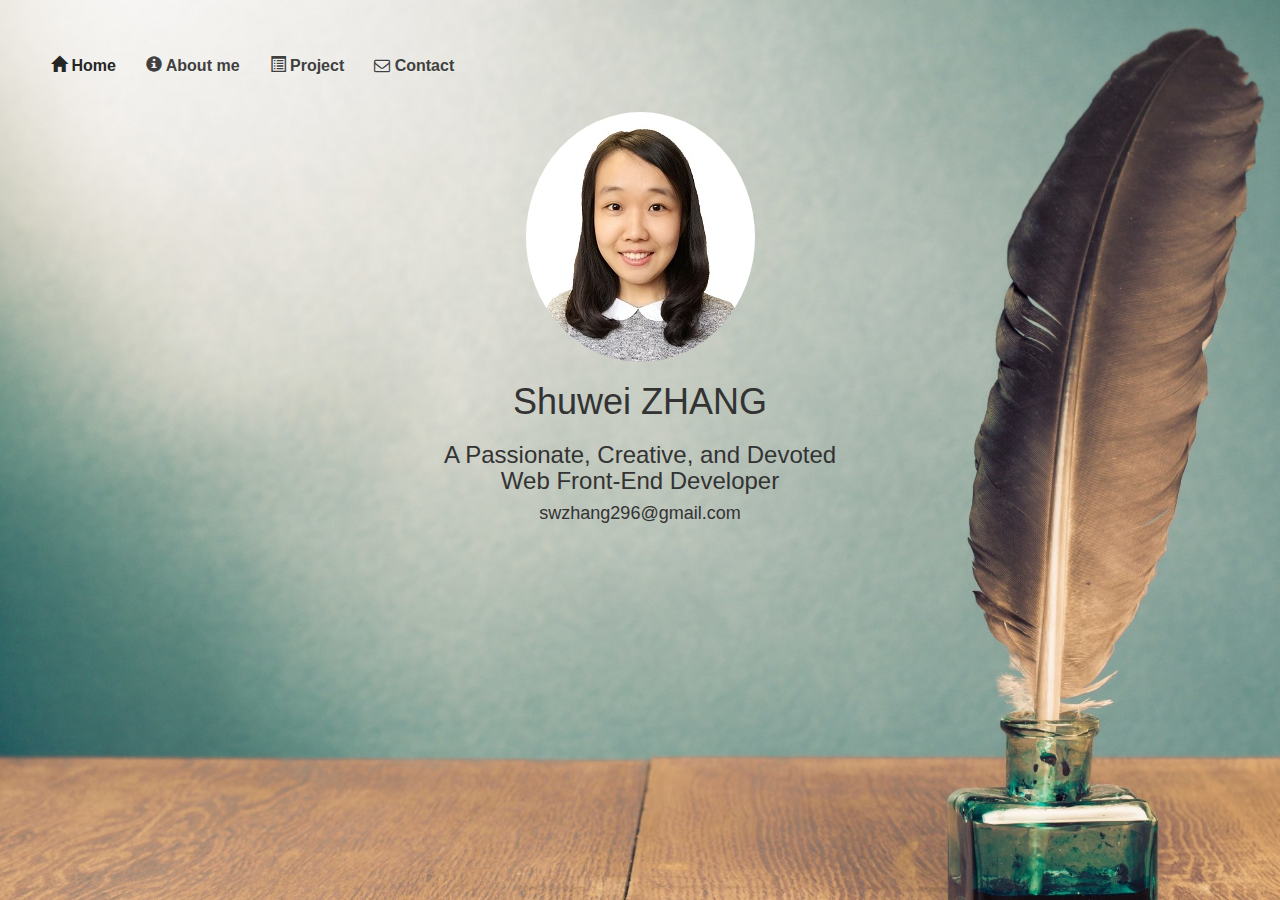
<file: index.html>
<!DOCTYPE html>
<html lang="en">

<head>
    <meta charset="utf-8">
    <meta http-equiv="X-UA-Compatible" content="IE=edge">
    <meta name="viewport" content="width=device-width, initial-scale=1.0">
    <!-- The above 3 meta tags *must* come first in the head; any other head 
         content must come *after* these tags -->
    <title>shuwei's web</title>
     <!-- Bootstrap -->
    <link href="css/bootstrap.min.css" rel="stylesheet">
    <link href="css/bootstrap-theme.min.css" rel="stylesheet">
    <link href="css/mystyles.css" rel="stylesheet">
    <link href="css/font-awesome.min.css" rel="stylesheet">
    <link href="css/bootstrap-social.css" rel="stylesheet">
     <link href="css/animate.css" rel="stylesheet" >
	 <link href="js/bootstrap.min.js" rel="stylesheet" >
	<link href="js/bootstrap.js" rel="stylesheet" >


    <!-- HTML5 shim and Respond.js for IE8 support of HTML5 elements and media queries -->
    <!-- WARNING: Respond.js doesn't work if you view the page via file:// -->
    <!--[if lt IE 9]>
      <script src="https://oss.maxcdn.com/html5shiv/3.7.2/html5shiv.min.js"></script>
      <script src="https://oss.maxcdn.com/respond/1.4.2/respond.min.js"></script>
    <![endif]-->
</head>

<body id="home">
	<div class="row">
	  <div class="col-xs-12 col-sm-6">
	  <nav class="navbar" role="navigation">
	  <div class="navbar-header">
        <button type="button" class="navbar-toggle collapsed" data-toggle="collapse" data-target="#navbar" aria-expanded="false" aria-controls="navbar">
                        <span class="sr-only">Toggle navigation</span>
                        <span class="icon-bar"></span>
                        <span class="icon-bar"></span>
                        <span class="icon-bar"></span>
                    </button>
	 </div>
        <div id="navbar" class="navbar-collapse collapse">
                    <ul class="nav navbar-nav"> 
                     <li class="active"><a href="index.html"><span class="glyphicon glyphicon-home"
                         aria-hidden="true"></span> Home</a></li>
						<li><a href="aboutme.html"><span class="glyphicon glyphicon-info-sign"
                         aria-hidden="true"></span> About me</a></li>
                    <li><a href="project.html"><span class="glyphicon glyphicon-list-alt"
                    aria-hidden="true"></span> Project</a></li>
                    <li><a href="contactus.html"><i class="fa fa-envelope-o"></i> Contact</a></li>
                 </ul>
            </div>
		
       </nav> 
	   </div>
	</div>
	
	<div class="container"> 
            <div class="row row-home">
                <div class="center-block">
                <img class="img-circle img-responsive center-block animated fadeInDown"
                         src="img/shuwei.jpg" alt="Shuwei">
					<h1 >Shuwei ZHANG</h1>
                    <h3>A Passionate, Creative, and Devoted<br> Web Front-End Developer</h3>
                   <h4>swzhang296@gmail.com </h4>
            </div>
            </div>
       </div>
</body>
</html>
</file>
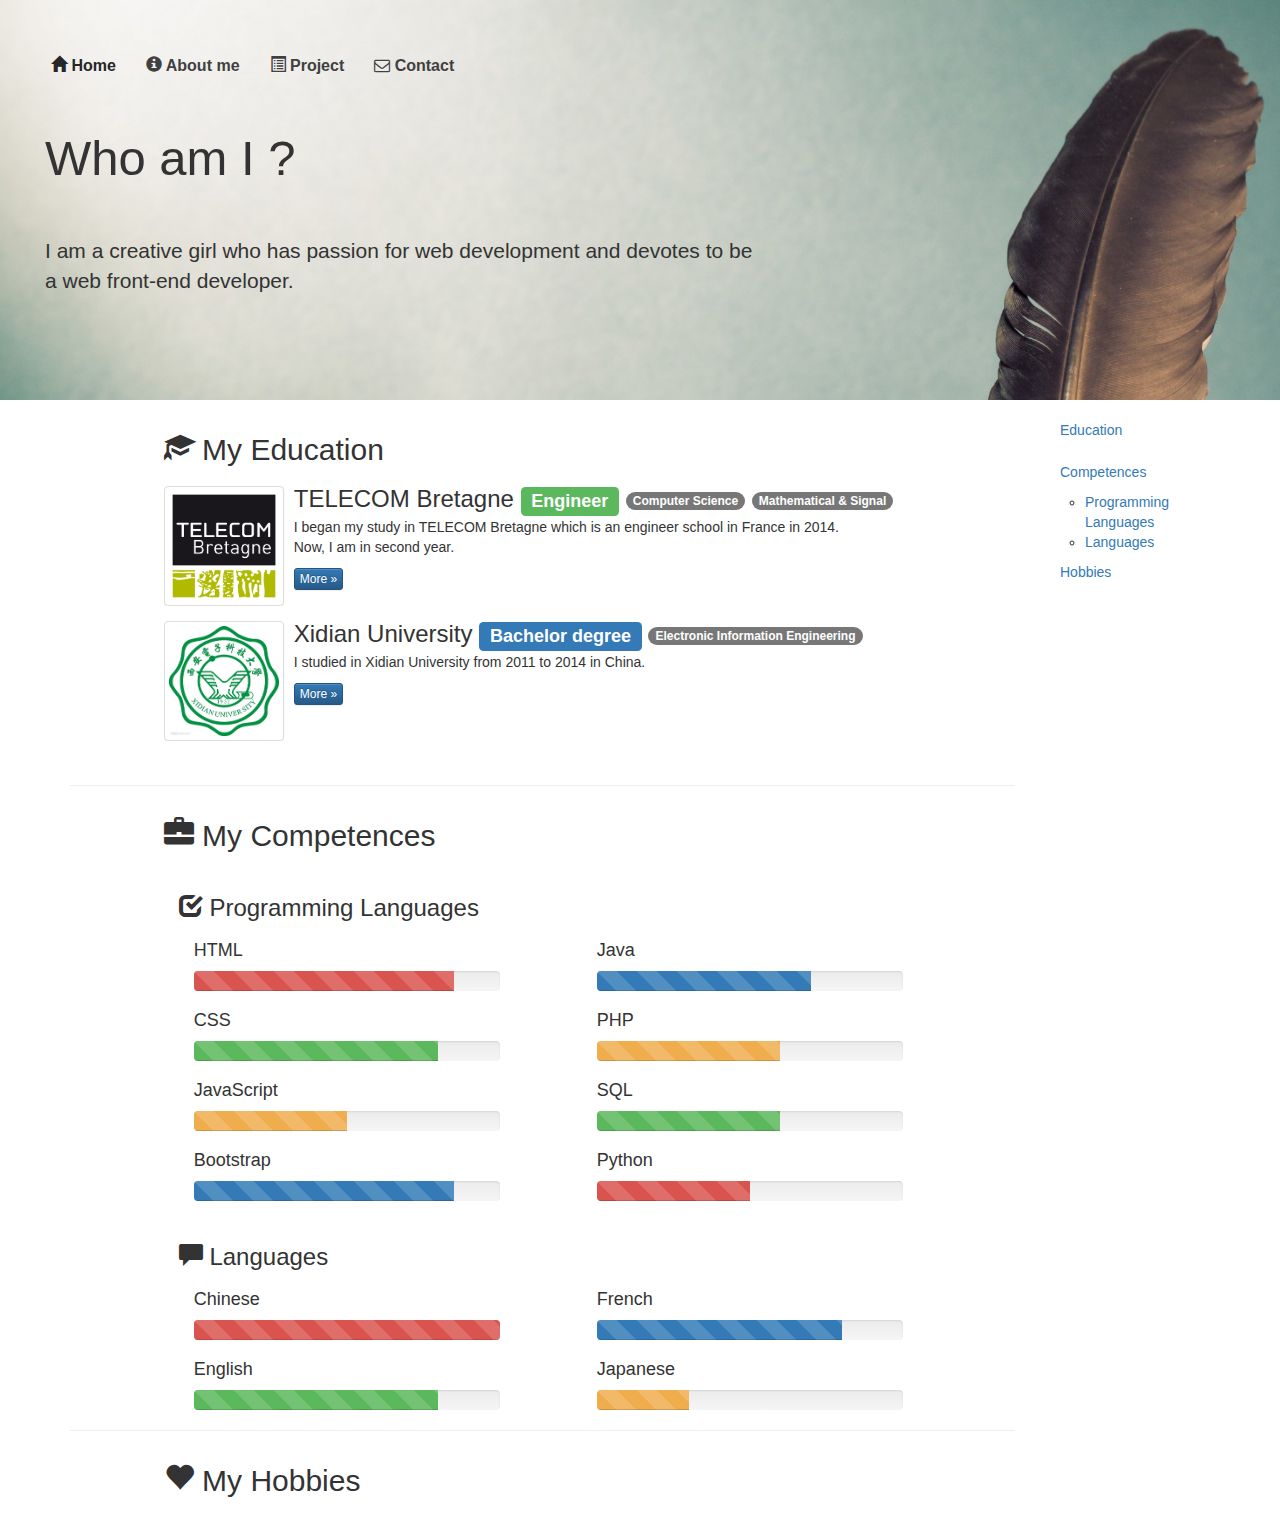
<file: aboutme.html>
<!DOCTYPE html>
<html lang="en">

<head>
    <meta charset="utf-8">
    <meta http-equiv="X-UA-Compatible" content="IE=edge">
    <meta name="viewport" content="width=device-width, initial-scale=1">
    <!-- The above 3 meta tags *must* come first in the head; any other head 
         content must come *after* these tags -->
    <title>Ristorante Con Fusion</title>
     <!-- Bootstrap -->
    <link href="css/bootstrap.min.css" rel="stylesheet">
    <link href="css/bootstrap-theme.min.css" rel="stylesheet">
    <link href="css/mystyles.css" rel="stylesheet">
    <link href="css/font-awesome.min.css" rel="stylesheet">
    <link href="css/bootstrap-social.css" rel="stylesheet">
     <link href="css/animate.css" rel="stylesheet" >
	 <link href="js/bootstrap.min.js" rel="stylesheet">
    <!-- HTML5 shim and Respond.js for IE8 support of HTML5 elements and media queries -->
    <!-- WARNING: Respond.js doesn't work if you view the page via file:// -->
    <!--[if lt IE 9]>
      <script src="https://oss.maxcdn.com/html5shiv/3.7.2/html5shiv.min.js"></script>
      <script src="https://oss.maxcdn.com/respond/1.4.2/respond.min.js"></script>
    <![endif]-->
</head>

<body data-spy="scroll" data-target="#myScrollspy" data-offset="200">
 <div id="aboutme">
  <div class="row">
	  <div class="col-xs-12 col-sm-6">
	  <nav class="navbar" role="navigation">
	  <div class="navbar-header">
        <button type="button" class="navbar-toggle collapsed" data-toggle="collapse" data-target="#navbar" aria-expanded="false" aria-controls="navbar">
                        <span class="sr-only">Toggle navigation</span>
                        <span class="icon-bar"></span>
                        <span class="icon-bar"></span>
                        <span class="icon-bar"></span>
                    </button>
	 </div>
        <div id="navbar" class="navbar-collapse collapse">
                    <ul class="nav navbar-nav"> 
                     <li class="active"><a href="index.html"><span class="glyphicon glyphicon-home"
                         aria-hidden="true"></span> Home</a></li>
						<li><a href="aboutme.html"><span class="glyphicon glyphicon-info-sign"
                         aria-hidden="true"></span> About me</a></li>
                    <li><a href="project.html"><span class="glyphicon glyphicon-list-alt"
                    aria-hidden="true"></span> Project</a></li>
                    <li><a href="contact.html"><i class="fa fa-envelope-o"></i> Contact</a></li>
                 </ul>
            </div>
		
       </nav>
	   <div class="container">
		  <div class="row row-jumbotron">
			  <div class="col-xs-12 col-sm-8">
		  <h1>Who am I ?</h1>
		  <p>I am a creative girl who has passion for web development and devotes to be a web front-end developer.   </p>
		  </div>
		  </div>
	   </div>
	  </div>
	   </div>
	</div>

	<div class="container">
		<div class="row">
		<div class="col-xs-12 col-sm-10 ">	
		 <div id="education">
			<div class="row row-header">
            <div class="col-xs-12 col-sm-6 col-sm-offset-1 ">
				<h2> <span class="glyphicon glyphicon-education"
                         aria-hidden="true"></span> My Education</h2>
				</div>
				 </div>
				 <div class="row row-content">
				<div class="col-xs-12 col-sm-11 col-sm-offset-1">
                 <div class="media">
                    <div class=" media-left media-middle">
                        <a href="http://www.telecom-bretagne.eu/">
                        <img class="media-object img-thumbnail"
                         src="img/telecom-bretagne.jpg" alt="telecom-bretagne" target="_blank" width="120" height="120">
                        </a>
                    </div>
                    <div class="media-body">
						<h3 class="media-heading">TELECOM Bretagne <span class="label label-sm label-success">Engineer</span>  <span class="badge">Computer Science </span>  <span class="badge">Mathematical &amp; Signal </span></h3>                        
						<p>I began my study in TELECOM Bretagne which is an engineer school in France in 2014. <br>
							Now, I am in second year.
						</p>
                        <p><a class="btn btn-primary btn-xs" href="#">More &raquo;</a></p>
                    </div>
                </div>
				<div class="media">
                    <div class=" media-left media-middle">
                        <a href="http://en.xidian.edu.cn/">
                        <img class="media-object img-thumbnail"
                         src="img/xidian.jpg" alt="xidian university" width="120" height="120" target="_blank">
                        </a>
                    </div>
                    <div class="media-body">
						<h3 class="media-heading">Xidian University <span class="label label-sm label-primary">Bachelor degree</span>  <span class="badge">Electronic Information Engineering </span></h3>                        
						<p>I studied in Xidian University from 2011 to 2014 in China. </p>
                        <p><a class="btn btn-primary btn-xs" href="#">More &raquo;</a></p>
                    </div>
					</div>
                </div>
	          </div>
            </div>
		  <div id="Competences">
			  <div class="row row-header">
                <div class="col-xs-12 col-sm-6 col-sm-offset-1 ">
				<h2> <span class="glyphicon glyphicon-briefcase"
                         aria-hidden="true"></span> My Competences</h2>
			    </div>
			   </div>
			  <div class="row row-content">
				  <div class="col-xs-12 col-sm-11 col-sm-offset-1">
			   <div id="Programming Languages" class="col-xs-12 col-sm-12 ">
				 <h3> <span class="glyphicon glyphicon-check"aria-hidden="true"></span> Programming Languages</h3>
		         <div class="col-xs-12 col-sm-5 ">
				 <h4>HTML</h4>
				 <div class="progress">
                 <div class="progress-bar  progress-bar-danger progress-bar-striped active" role="progressbar" aria-valuenow="60" aria-valuemin="0" aria-valuemax="100" style="width: 85%">
                <span class="sr-only">85% html</span>
                 </div>
                 </div>
				<h4>CSS</h4>
				<div class="progress">
                <div class="progress-bar  progress-bar-success progress-bar-striped active" role="progressbar" aria-valuenow="60" aria-valuemin="0" aria-valuemax="100" style="width: 80%">
               <span class="sr-only">80% CSS</span>
                 </div>
               </div>
				<h4>JavaScript</h4>
				<div class="progress">
                <div class="progress-bar  progress-bar-warning progress-bar-striped active" role="progressbar" aria-valuenow="60" aria-valuemin="0" aria-valuemax="100" style="width: 50%">
               <span class="sr-only">50% JavaScript</span>
                 </div>
               </div>
				<h4>Bootstrap</h4>
 				<div class="progress">
  					<div class="progress-bar progress-bar-primary progress-bar-striped active" role="progressbar" aria-valuenow="80" aria-valuemin="0" aria-valuemax="100" style="width: 85%">
    				<span class="sr-only">85% Bootstrap</span>
  					</div>
				</div>
			</div>
			<div class="col-xs-12 col-sm-5 col-sm-offset-1">
				<h4>Java</h4>
				<div class="progress">
                <div class="progress-bar  progress-bar-primary progress-bar-striped active" role="progressbar" aria-valuenow="60" aria-valuemin="0" aria-valuemax="100" style="width: 70%">
               <span class="sr-only">70% java</span>
                 </div>
               </div>
				<h4>PHP</h4>
				<div class="progress">
                <div class="progress-bar  progress-bar-warning progress-bar-striped active" role="progressbar" aria-valuenow="60" aria-valuemin="0" aria-valuemax="100" style="width: 60%">
               <span class="sr-only">60% PHP</span>
                 </div>
               </div>
				<h4>SQL</h4>
				<div class="progress">
                <div class="progress-bar  progress-bar-success progress-bar-striped active" role="progressbar" aria-valuenow="60" aria-valuemin="0" aria-valuemax="100" style="width: 60%">
               <span class="sr-only">60% SQL</span>
                 </div>
               </div>
				<h4>Python</h4>
 				<div class="progress">
  					<div class="progress-bar progress-bar-danger progress-bar-striped active" role="progressbar" aria-valuenow="80" aria-valuemin="0" aria-valuemax="100" style="width: 50%">
    				<span class="sr-only">Python</span>
  					</div>
				</div>
			</div>
		 </div>
				 <div id="Languages"class="col-xs-12 col-sm-12 ">
				 <h3> <span class="glyphicon glyphicon-comment"aria-hidden="true"></span> Languages</h3>
				 <div class="col-xs-12 col-sm-5">
					 <h4> Chinese </h4>
					 <div class="progress">
  					<div class="progress-bar progress-bar-danger progress-bar-striped active" role="progressbar" aria-valuenow="80" aria-valuemin="0" aria-valuemax="100" style="width: 100%">
    				<span class="sr-only">Chinese</span>
  					</div>
				</div>
					 <h4> English </h4>
					 <div class="progress">
  					<div class="progress-bar progress-bar-success progress-bar-striped active" role="progressbar" aria-valuenow="80" aria-valuemin="0" aria-valuemax="100" style="width: 80%">
    				<span class="sr-only">English</span>
  					</div>
				</div>
				 </div>
				 
				 <div class="col-xs-12 col-sm-5 col-sm-offset-1">
					 <h4> French </h4>
					 <div class="progress">
  					<div class="progress-bar progress-bar-primary progress-bar-striped active" role="progressbar" aria-valuenow="80" aria-valuemin="0" aria-valuemax="100" style="width: 80%">
    				<span class="sr-only">French</span>
  					</div>
				</div>
					 <h4> Japanese </h4>
					 <div class="progress">
  					<div class="progress-bar progress-bar-warning progress-bar-striped active" role="progressbar" aria-valuenow="80" aria-valuemin="0" aria-valuemax="100" style="width: 30%">
    				<span class="sr-only">Japaneseh</span>
  					</div>
				</div>
				 </div>
			</div>
			</div>
  			</div>
         </div>
			<div class="row row-header">
            <div id="hobby"class="col-xs-12 col-sm-6 col-sm-offset-1 ">
				<h2> <span class="glyphicon glyphicon-heart"
                         aria-hidden="true"></span> My Hobbies</h2>
				<p style="padding:3px "></p>
			</div>
		
			</div>
			</div>
			<nav class="hidden-xs col-sm-2" id="myScrollspy">
				<p style="padding:30 px"></p>
            <ul class="nav nav-pills nav-stacked" data-spy="affix" data-offset-top="400">
                <li><a href="#education">Education</a></li>
				<li><a href="#Competences">Competences</a></li>
					<ul><li><a href="#Programming Languages">Programming Languages</a></li>
						<li><a href="#Language">Languages</a></li></ul>
                <li><a href="#hobby">Hobbies</a></li>
            </ul>
        </nav>
        
		
	</div>
	</div>
	
	
	</body>
	<script src="https://ajax.googleapis.com/ajax/libs/jquery/1.11.3/jquery.min.js"></script>
    <!-- Include all compiled plugins (below), or include individual files as needed -->
    <script src="js/bootstrap.min.js"></script>
</html>
</file>
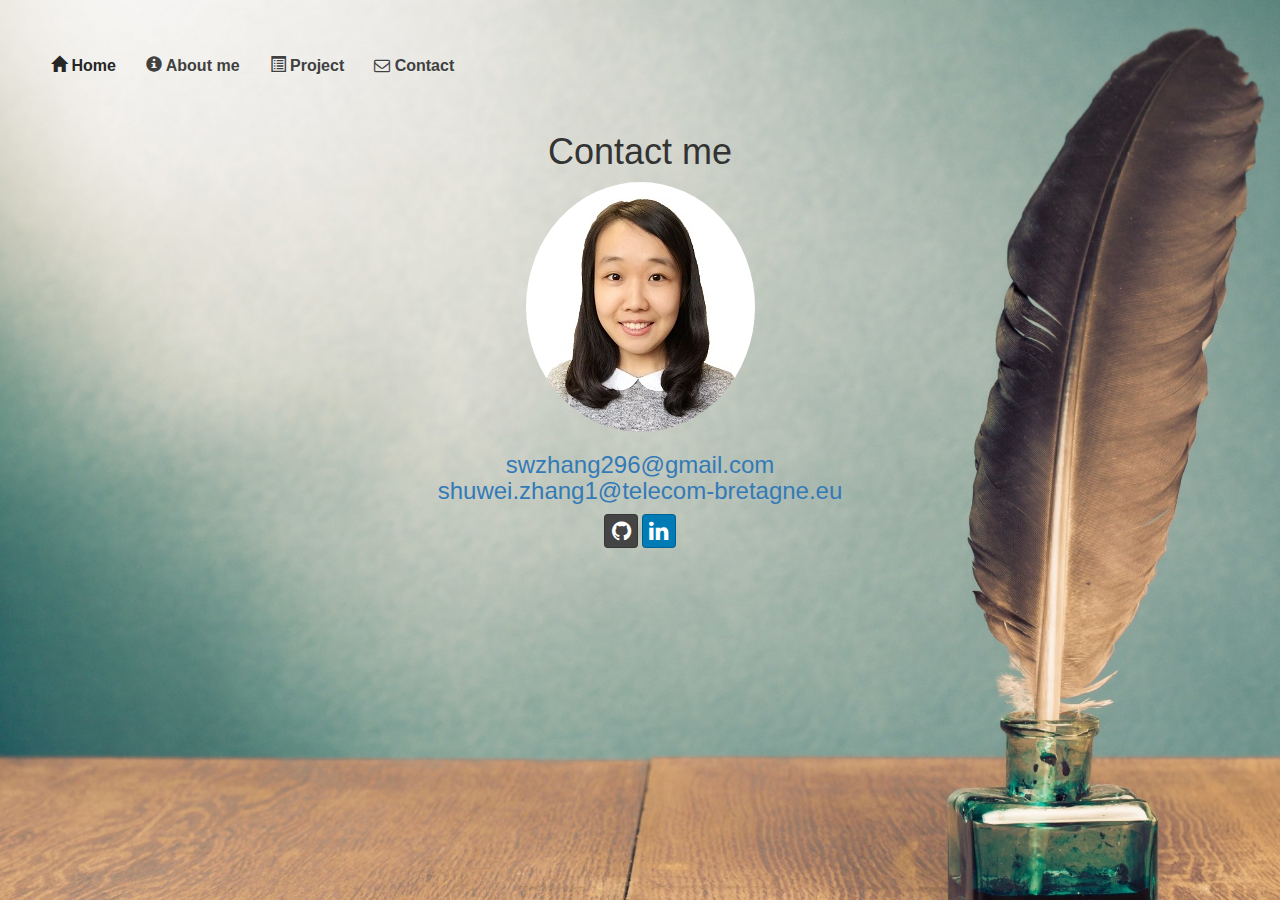
<file: contact.html>
<!DOCTYPE html>
<html lang="en">

<head>
    <meta charset="utf-8">
    <meta http-equiv="X-UA-Compatible" content="IE=edge">
    <meta name="viewport" content="width=device-width, initial-scale=1.0">
    <!-- The above 3 meta tags *must* come first in the head; any other head 
         content must come *after* these tags -->
    <title>shuwei's web</title>
     <!-- Bootstrap -->
    <link href="css/bootstrap.min.css" rel="stylesheet">
    <link href="css/bootstrap-theme.min.css" rel="stylesheet">
    <link href="css/mystyles.css" rel="stylesheet">
    <link href="css/font-awesome.min.css" rel="stylesheet">
    <link href="css/bootstrap-social.css" rel="stylesheet">
     <link href="css/animate.css" rel="stylesheet" >
	 


    <!-- HTML5 shim and Respond.js for IE8 support of HTML5 elements and media queries -->
    <!-- WARNING: Respond.js doesn't work if you view the page via file:// -->
    <!--[if lt IE 9]>
      <script src="https://oss.maxcdn.com/html5shiv/3.7.2/html5shiv.min.js"></script>
      <script src="https://oss.maxcdn.com/respond/1.4.2/respond.min.js"></script>
    <![endif]-->
</head>

<body id="home">
	<div class="row">
	  <div class="col-xs-12 col-sm-6">
	  <nav class="navbar" role="navigation">
	  <div class="navbar-header">
        <button type="button" class="navbar-toggle collapsed" data-toggle="collapse" data-target="#navbar" aria-expanded="false" aria-controls="navbar">
                        <span class="sr-only">Toggle navigation</span>
                        <span class="icon-bar"></span>
                        <span class="icon-bar"></span>
                        <span class="icon-bar"></span>
                    </button>
	 </div>
        <div id="navbar" class="navbar-collapse collapse">
                    <ul class="nav navbar-nav"> 
                     <li class="active"><a href="index.html"><span class="glyphicon glyphicon-home"
                         aria-hidden="true"></span> Home</a></li>
						<li><a href="aboutme.html"><span class="glyphicon glyphicon-info-sign"
                         aria-hidden="true"></span> About me</a></li>
                    <li><a href="project.html"><span class="glyphicon glyphicon-list-alt"
                    aria-hidden="true"></span> Project</a></li>
                    <li><a href="contact.html"><i class="fa fa-envelope-o"></i> Contact</a></li>
                 </ul>
            </div>
		
       </nav> 
	   </div>
	</div>
	<div class="container"> 
            <div class="row row-home">
                <div class="center-block">
           			<h1 >Contact me </h1>
					<img class="img-circle img-responsive center-block animated fadeInDown"
                         src="img/shuwei.jpg" alt="Shuwei">
					<h3><a href="mailto:swzhang296@gmail.com">swzhang296@gmail.com</a><br>
						<a href="mailto:shuwei.zhang1@telecom-bretagne.eu">shuwei.zhang1@telecom-bretagne.eu</a>
					</h3>
                        <a class="btn btn-social-icon btn-github" href="https://github.com/zhangshuwei"><i class="fa fa-github"></i></a>
                        <a class="btn btn-social-icon btn-linkedin" href="https://cn.linkedin.com/in/shuwei-zhang-aa3564a0"><i class="fa fa-linkedin"></i></a>
            </div>
            </div>
       </div>
</file>
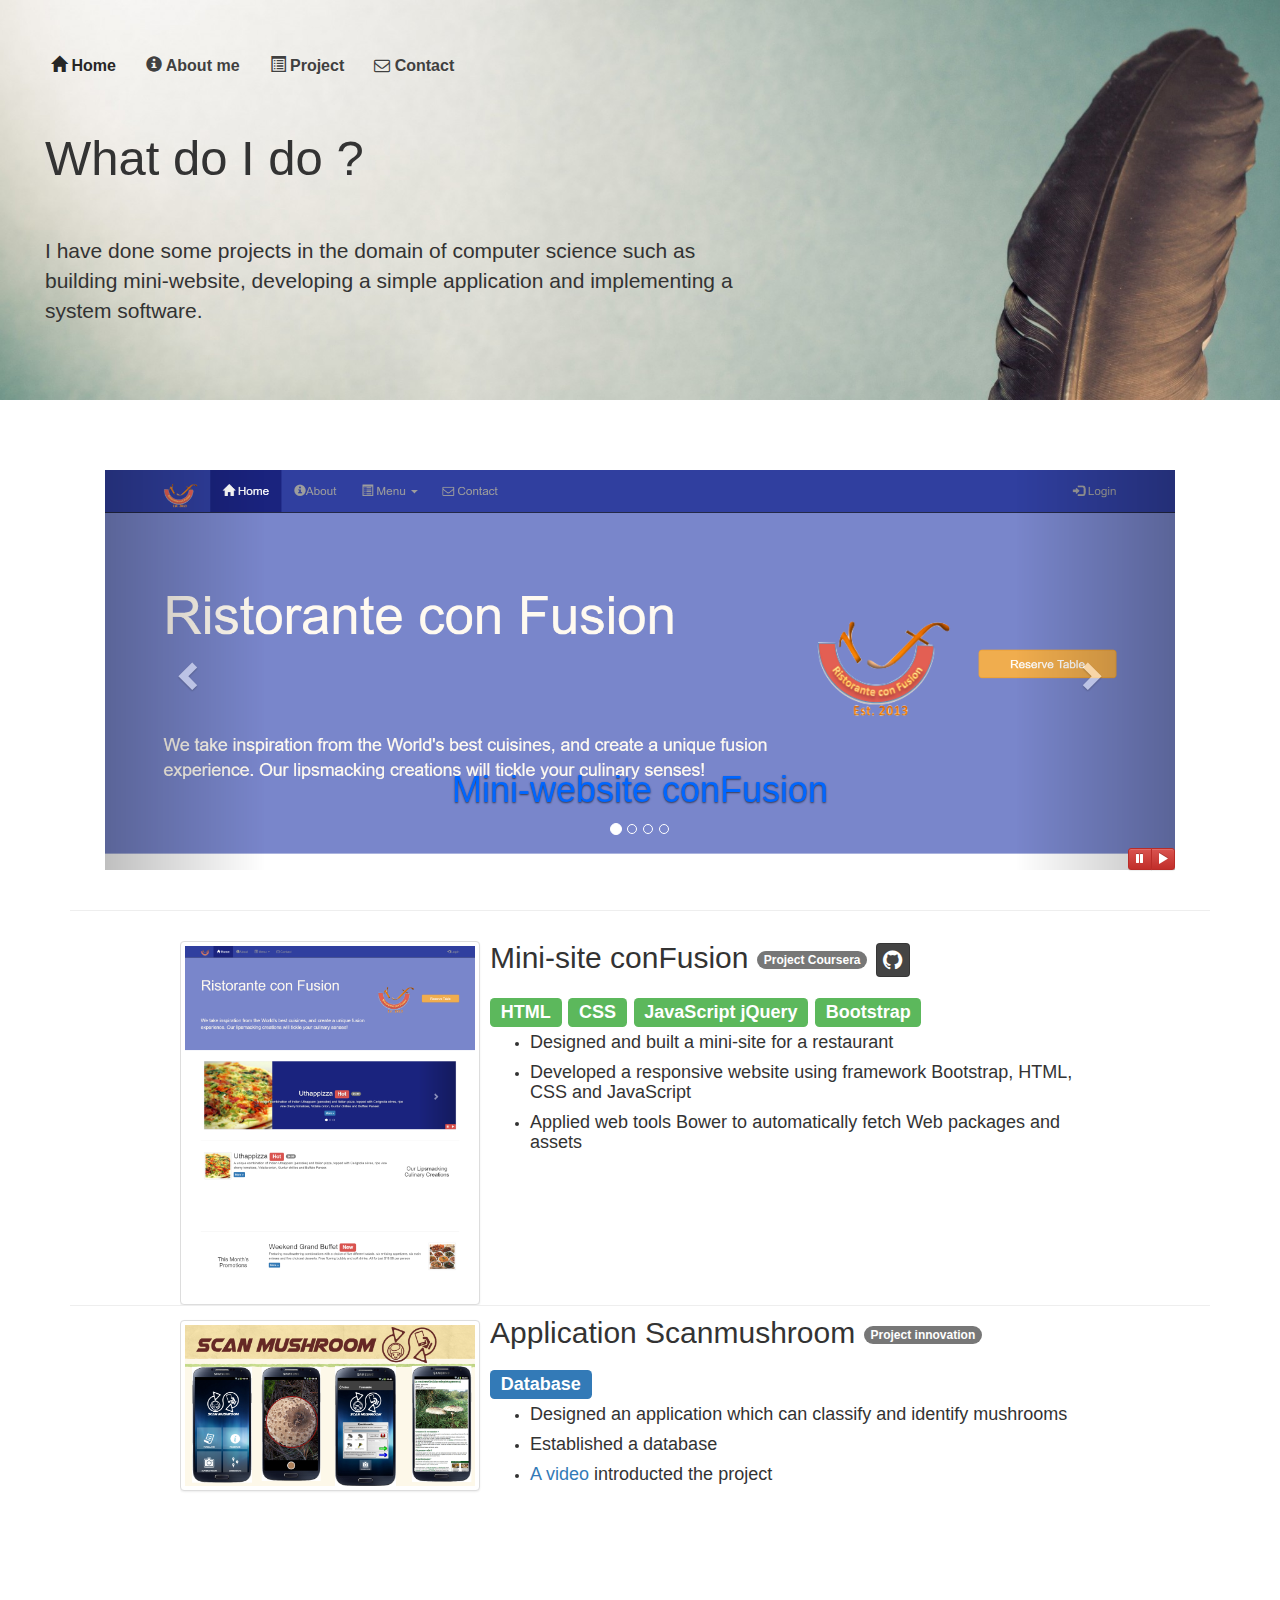
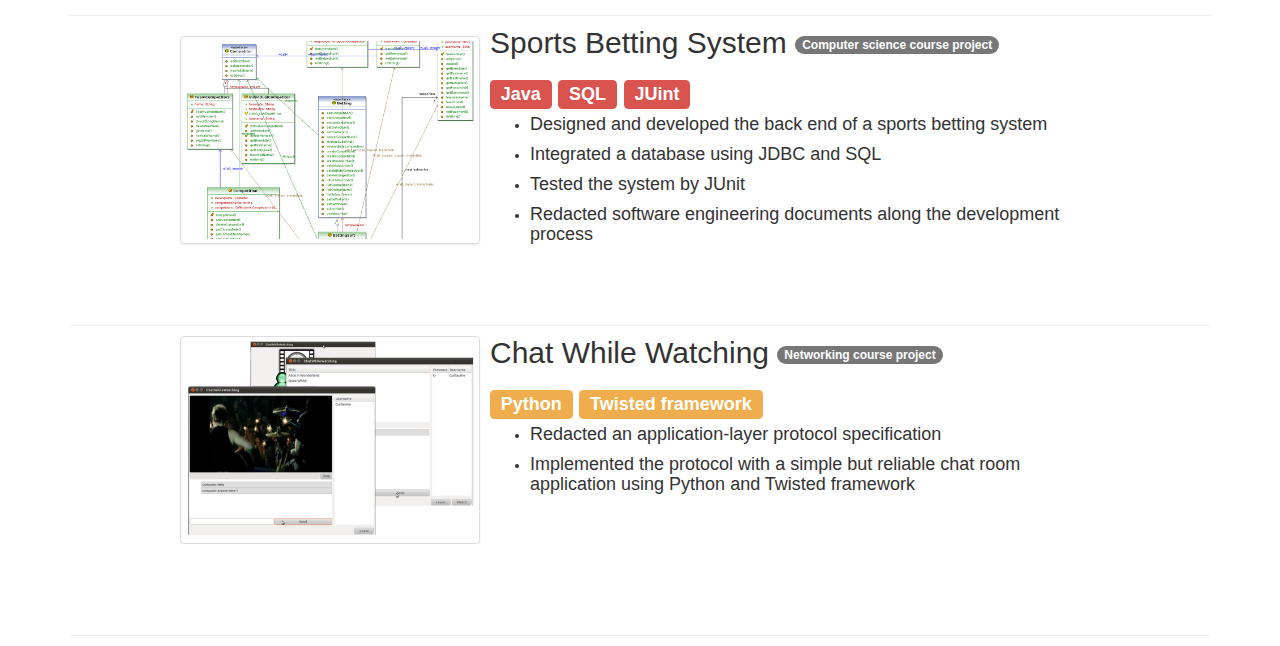
<file: project.html>
<!DOCTYPE html>
<html lang="en">

<head>
    <meta charset="utf-8">
    <meta http-equiv="X-UA-Compatible" content="IE=edge">
    <meta name="viewport" content="width=device-width, initial-scale=1">
    <!-- The above 3 meta tags *must* come first in the head; any other head 
         content must come *after* these tags -->
    <title>Ristorante Con Fusion</title>
     <!-- Bootstrap -->
    <link href="css/bootstrap.min.css" rel="stylesheet">
    <link href="css/bootstrap-theme.min.css" rel="stylesheet">
    <link href="css/mystyles.css" rel="stylesheet">
    <link href="css/font-awesome.min.css" rel="stylesheet">
    <link href="css/bootstrap-social.css" rel="stylesheet">
     <link href="css/animate.css" rel="stylesheet" >
    <!-- HTML5 shim and Respond.js for IE8 support of HTML5 elements and media queries -->
    <!-- WARNING: Respond.js doesn't work if you view the page via file:// -->
    <!--[if lt IE 9]>
      <script src="https://oss.maxcdn.com/html5shiv/3.7.2/html5shiv.min.js"></script>
      <script src="https://oss.maxcdn.com/respond/1.4.2/respond.min.js"></script>
    <![endif]-->
</head>

<body >
 <div id="aboutme">
  <div class="row">
	  <div class="col-xs-12 col-sm-6">
	  <nav class="navbar" role="navigation">
	  <div class="navbar-header">
        <button type="button" class="navbar-toggle collapsed" data-toggle="collapse" data-target="#navbar" aria-expanded="false" aria-controls="navbar">
                        <span class="sr-only">Toggle navigation</span>
                        <span class="icon-bar"></span>
                        <span class="icon-bar"></span>
                        <span class="icon-bar"></span>
                    </button>
	 </div>
        <div id="navbar" class="navbar-collapse collapse">
                    <ul class="nav navbar-nav"> 
                     <li class="active"><a href="index.html"><span class="glyphicon glyphicon-home"
                         aria-hidden="true"></span> Home</a></li>
						<li><a href="aboutme.html"><span class="glyphicon glyphicon-info-sign"
                         aria-hidden="true"></span> About me</a></li>
                    <li><a href="project.html"><span class="glyphicon glyphicon-list-alt"
                    aria-hidden="true"></span> Project</a></li>
                    <li><a href="contact.html"><i class="fa fa-envelope-o"></i> Contact</a></li>
                 </ul>
            </div>
		
       </nav>
	   <div class="container">
		  <div class="row row-jumbotron">
			  <div class="col-xs-12 col-sm-8">
		  <h1>What do I do ?</h1>
		  <p>I have done some projects in the domain of computer science such as building mini-website, developing a simple application and implementing a system software.   </p>
		  </div>
		  </div>
	   </div>
	  </div>
    </div>
</div>
	
	  <div class="container"> 
          <div class="row row-carousel">
           <div class="col-xs-12">
                 <div id="mycarousel" class="carousel slide" data-ride="carousel">
                 <!-- Indicators -->
                <ol class="carousel-indicators">
                    <li data-target="#mycarousel" data-slide-to="0" class="active"></li>
                    <li data-target="#mycarousel" data-slide-to="1"></li>
                    <li data-target="#mycarousel" data-slide-to="2"></li>
					<li data-target="#mycarousel" data-slide-to="3"></li>
                </ol>
                 <!-- Wrapper for slides -->
                <div class="carousel-inner" role="listbox">
                    <div class="item active">
                        <a href="#minisite"><img class="img-responsive"
                         src="img/coursera-project.png" alt="Uthappizza"></a>
                        <div class="carousel-caption">
                        <h1>Mini-website conFusion</h1>
                        </div>
                    </div>
                    <div class="item">
                        <a href="#scanmushroom"><img class="img-responsive"src="img/scanmushroom-small.png" alt="buffet"></a>
                        <div class="carousel-caption">
                        <h1>Application Scanmushroom</h1>
                        </div>
                    </div>
                    <div class="item">
                        <a href="#bsport"><img class="img-responsive"src="img/BSport.png" alt="alberto"></a>
                        <div class="carousel-caption">
                        <h1>Sports Betting System</h1>
                        </div>
                    </div>
					<div class="item">
                        <a href="#c2w"><img class="img-responsive"src="img/c2w.png" alt="alberto"></a>
                        <div class="carousel-caption">
                        <h1>Chat While Watching</h1>
                        </div>
                    </div>
                </div>
                 <!-- Controls -->
                <a class="left carousel-control" href="#mycarousel" role="button" data-slide="prev">
                    <span class="glyphicon glyphicon-chevron-left" aria-hidden="true"></span>
                    <span class="sr-only">Previous</span>
                </a>
                <a class="right carousel-control" href="#mycarousel" role="button" data-slide="next">
                    <span class="glyphicon glyphicon-chevron-right" aria-hidden="true"></span>
                    <span class="sr-only">Next</span>
                </a>
               <div class="btn-group" id="carouselButtons">
                    <button class="btn btn-danger btn-xs" id="carousel-pause">
                	    <span class="glyphicon glyphicon-pause" aria-hidden="true"></span>
                    </button>
                    <button class="btn btn-danger btn-xs" id="carousel-play">
                	    <span class="glyphicon glyphicon-play" aria-hidden="true"></span>
                    </button>
                </div>
            </div>
               
            </div>
          </div>
		  <div class="row row-content">
			  <div class="col-xs-12 col-sm-10 col-sm-offset-1">
				 <div id="minisite" class="media">
                    <div class=" media-left media-middle">
                       <img class="media-object img-thumbnail"
                         src="img/coursera-project.png" alt="minisite" target="_blank" width="300" >
                    </div>
                    <div class="media-body">
						<h2 class="media-heading">Mini-site conFusion  <span class="badge">Project Coursera</span> <a class="btn btn-social-icon btn-github" href="https://github.com/zhangshuwei/conFusion.git"><i class="fa fa-github"></i></a></h2>
						<h3><span class="label label-sm label-success">HTML</span>
							<span class="label label-sm label-success">CSS</span>
							<span class="label label-sm label-success">JavaScript jQuery</span>
							<span class="label label-sm label-success">Bootstrap</span>
							
						</h3>
						<ul>
						<li><h4>Designed and built a mini-site for a restaurant </h4></li>
						<li><h4>Developed a responsive website using framework Bootstrap, HTML, CSS and JavaScript </h4></li>
						<li><h4>Applied web tools Bower to automatically fetch Web packages and assets  </h4></li>
						</ul>
                    </div>
                </div>
			  </div>
		  </div>
		    <div class="row row-content">
			  <div class="col-xs-12 col-sm-10 col-sm-offset-1">
				 <div id="scanmushroom" class="media">
                    <div class=" media-left media-middle">
                       <img class="media-object img-thumbnail"
                         src="img/scanmushroom.png" alt="minisite" target="_blank" width="300" >
                    </div>
                    <div class="media-body">
						<h2 class="media-heading">Application Scanmushroom <span class="badge">Project innovation </span></h2>
						<h3><span class="label label-sm label-primary">Database</span>	
						</h3>
						<ul>
						<li><h4>Designed an application which can classify and identify mushrooms </h4></li>
						<li><h4>Established a database </h4></li>
						<li><h4><a href="https://youtu.be/RAFkIeSQLyA">A video</a> introducted the project</h4></li>
						</ul>
                    </div>
                </div>
			  </div>
		  </div>
		  <div class="row row-content">
			  <div class="col-xs-12 col-sm-10 col-sm-offset-1">
				 <div id="bsport" class="media">
                    <div class=" media-left media-middle">
                       <img class="media-object img-thumbnail"
                         src="img/BSport.png" alt="minisite" target="_blank" width="300" >
                    </div>
                    <div class="media-body">
						<h2 class="media-heading">Sports Betting System <span class="badge">Computer science course project </span></h2>
						<h3><span class="label label-sm label-danger">Java</span>
							<span class="label label-sm label-danger">SQL</span>
							<span class="label label-sm label-danger">JUint</span>
						</h3>
						<ul>
						<li><h4>Designed and developed the back end of a sports betting system</h4></li>
						<li><h4>Integrated a database using JDBC and SQL </h4></li>
						<li><h4>Tested the system by JUnit </h4></li>
						<li><h4>Redacted software engineering documents along the development process </h4></li>
						</ul>
                    </div>
                </div>
			  </div>
		  </div>
		  <div class="row row-content">
			  <div class="col-xs-12 col-sm-10 col-sm-offset-1">
				 <div id="c2w" class="media">
                    <div class=" media-left media-middle">
                       <img class="media-object img-thumbnail"
                         src="img/c2w.png" alt="minisite" target="_blank" width="300" >
                    </div>
                    <div class="media-body">
						<h2 class="media-heading">Chat While Watching <span class="badge">Networking course project </span></h2>
						<h3><span class="label label-sm label-warning">Python</span>
							<span class="label label-sm label-warning">Twisted framework</span>
						</h3>
						<ul>
						<li><h4>Redacted an application-layer protocol specification</h4></li>
						<li><h4>Implemented the protocol with a simple but reliable chat room application using Python and Twisted framework</h4></li>
						</ul>
                    </div>
                </div>
			  </div>
		  </div>
		  
	</div>
	<script src="js/jquery.min.js"></script>
 	 <script src="js/bootstrap.min.js"></script>
	 <script>
        $(document).ready(function(){
            $("#mycarousel").carousel( { interval: 2000 } );
                          $("#carousel-pause").click(function(){
                $("#mycarousel").carousel('pause');
            });
                        $("#carousel-play").click(function(){
                $("#mycarousel").carousel('cycle');
            });
        });
    </script>

</body>
	  

</html>
</file>
<file: css/mystyles.css>
.row-home {
  margin: 0px auto;
  padding: 0px 0px;
  height: 550px;
 }
.row-header {
  margin: 10px 0px;
  padding: 0px auto;
}
.row-content {
  margin: 10px auto;
  padding:  0px auto;
  border-bottom: 1px ridge;
  min-height: 300px;
}
.row-carousel {
  margin: 30px auto;
  padding:  40px 20px;
  border-bottom: 1px ridge;
  min-height: 300px;
}
.row-jumbotron h1{
	padding-left: 30px;
	font-size:350%;
}
.row-jumbotron p{
	padding-left: 30px;
	font-size: 150%;
	margin-top: 50px;
}
.row-footer {
  margin: 0px auto;
  padding: 20px 0px;
  background-color: #AfAfAf;
}
#aboutme{
  background-image:url("../img/background.jpg");
  background-repeat:no-repeat;
  background-attachment: fixed;
  background-position:bottom;
  background-size: cover;
  height: 400px;
  padding: 0px auto;
  margin: 0px auto;
}

.carousel .item {
  height: 400px;
}
.carousel .item img {
  left: 0;
  min-height: 400px;
  position: absolute;
  top: 0;
}
.carousel .item h1{
	color:#0066ff;
}
.navbar{
  margin-top:40px;
  padding-left: 20px;
}
.navbar-nav a{
  color:#404040;
  font-size: 16px;
  font-weight: 550;
  background-color:transparent;
}

.navbar .navbar-nav a:hover {
    background:#cce6ff;
	color:#262626;
}

.navbar .navbar-nav>.active>a {
    color:#262626;
}
address {
  color: #0f0f0f;
  font-size: 80%;
  margin: 0px;
}
body {
  padding: 0px 0px;
  z-index: 0;
  margin: 0px 0px;
}
#home{
  background-image:url("../img/background.jpg");
  background-repeat:no-repeat;
  background-size: cover;
  background-attachment: fixed;
  background-position: center;
  padding: 0px 0px;
}

.tab-content {
  border-bottom: 1px solid #dddddd;
  border-left: 1px solid #dddddd;
  border-right: 1px solid #dddddd;
  padding: 10px;
}
.affix {
  top: 100px;
}
#carouselButtons {
  bottom: 0px;
  position: absolute;
  right: 0px;
}
.center-block {
  display: block;
  margin-left: auto;
  margin-right: auto;
  text-align: center;
}
</file>
